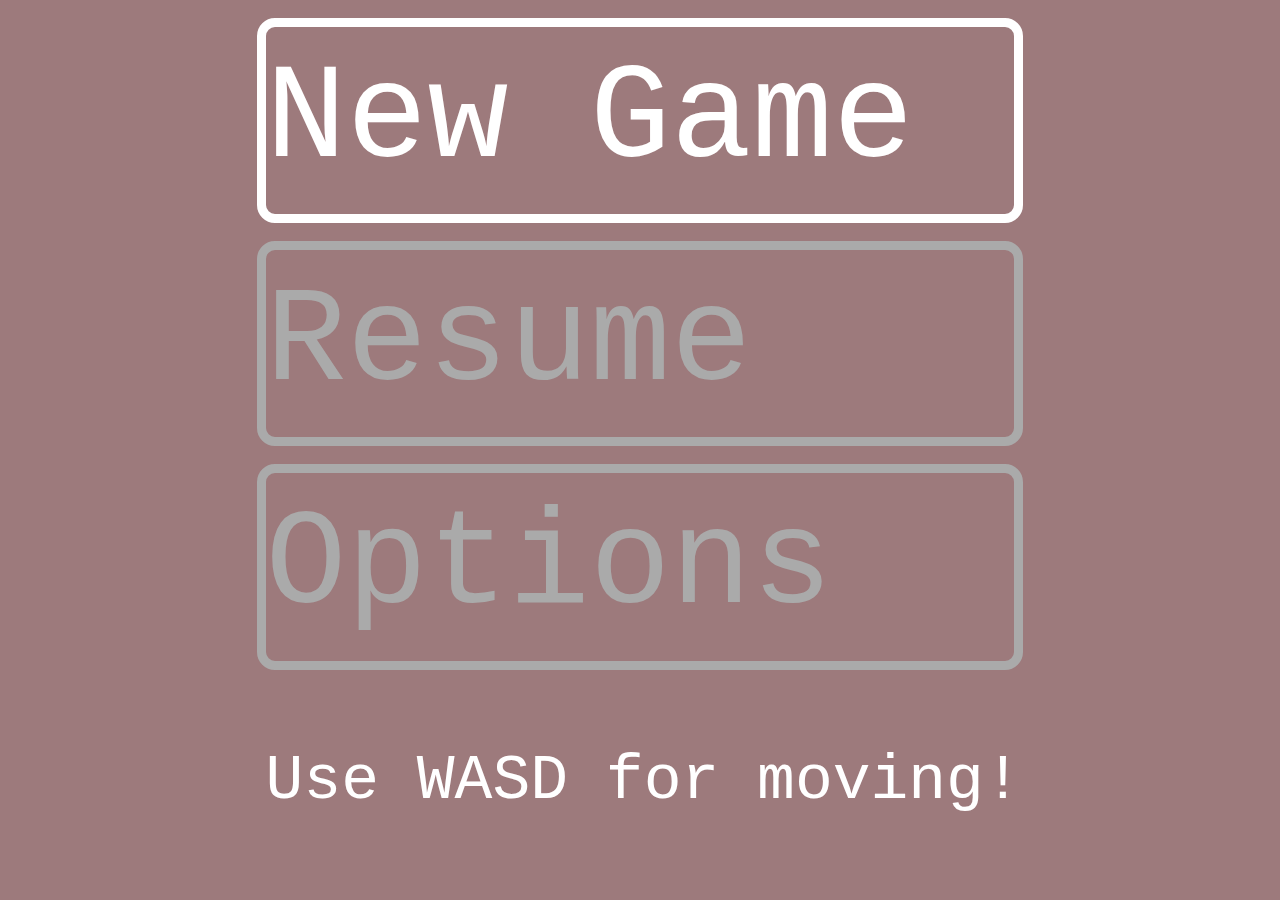
<file: InfinityLife/index.html>
﻿<!DOCTYPE html>

<html lang="en">
<head>
    <meta charset="utf-8" />
    <title>InfinityLife</title>
    <link rel="stylesheet" href="css/app.css" type="text/css" />
    <link rel="stylesheet" href="css/cells.css" type="text/css" />
    <link rel="stylesheet" href="css/menu.css" type="text/css" />
    <link rel="stylesheet" href="css/gameMenu.css" type="text/css" />
    <script type="text/javascript" src="helpers.js"></script>
    <script type="text/javascript" src="Units/cell.js"></script>
    <script type="text/javascript" src="Units/bacteriummap.js"></script>
    <script type="text/javascript" src="Units/bacteriummapfactory.js"></script>
    <script type="text/javascript" src="game.js"></script>
    <script type="text/javascript" src="app.js"></script>
    <script type="text/javascript" src="Scripts/quo.js"></script>
    <script type="text/javascript" src="Options/gesture.js"></script>
    <script type="text/javascript" src="Options/gamepad.js" ></script>
</head>
<body>
    <div id="menu">
        <!--<div></div>-->
        <div id="newGame"><span>New Game</span></div>
        <div id="resumeGame" ><span>Resume</span></div>
        <div class="inactiveMenu"><span>Options</span></div>
        <div id="help"><span>Use WASD for moving!</span></div>
    </div>
        <div class="parent">
            <div class="child">
                <div class="parent2">
                    <div class="child2">
                        <div id="bar">
                            <div id="pause" class="menuText">&#9776;</div>
                            <div class="menuText">Enemies 
                            <div id="enemy"></div>
                            </div>
                            <div class="menuText">Score 
                                <div id="score" ></div>
                            </div>
                            <div class="menuText">Best Score 
                                <div id="bestScore"></div>
                            </div>
                        </div>
                        <div id="game" class="">
                            <table>
                                <colgroup width="1*"></colgroup>
                                <colgroup width="1*"></colgroup>
                                <colgroup width="1*"></colgroup>
                                <colgroup width="1*"></colgroup>
                                <colgroup width="1*"></colgroup>
                                <colgroup width="1*"></colgroup>
                                <colgroup width="1*"></colgroup>
                                <colgroup width="1*"></colgroup>
                                <colgroup width="1*"></colgroup>
                                <colgroup width="1*"></colgroup>
                                <colgroup width="1*"></colgroup>
                                <colgroup width="1*"></colgroup>
                                <colgroup width="1*"></colgroup>
                                <colgroup width="1*"></colgroup>
                                <colgroup width="1*"></colgroup>
                                <colgroup width="1*"></colgroup>
                                <colgroup width="1*"></colgroup>
                                <colgroup width="1*"></colgroup>
                                <colgroup width="1*"></colgroup>
                                <colgroup width="1*"></colgroup>
                                <tbody></tbody>
                            </table>
                        </div>
                        <div id="endGame">
                            <div>
                                <div>
                                    <div id="endGameMessage">You dead!</div>
                                    <div id="newRecord">New record 999999</div>
                                    <div id="startNewGame">New Game</div>
                                    <div id="gotoMenu">Menu</div>
                                </div>
                            </div>
                        </div>

                </div>
            </div>
        </div>
    </div>
</body>
</html>
</file>
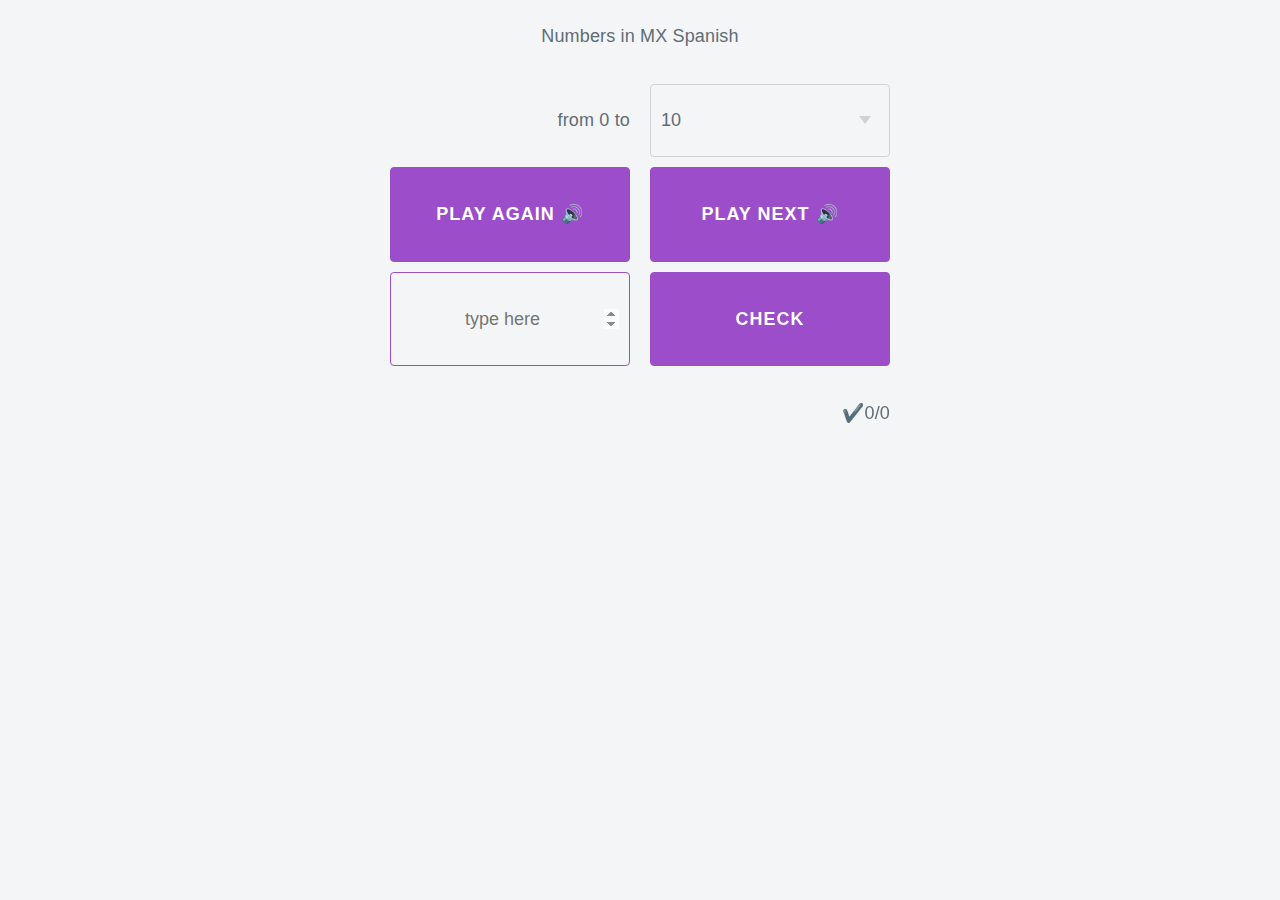
<file: SpanishNumbersRecognitionTrainer/index.html>
<!DOCTYPE html>
<html>
<head>
    <meta name="viewport" content="user-scalable=no" />
    <title>Spanish Numbers Recognition Trainer</title>
    <link rel="icon" type="image/x-icon" href="favicon.ico">
    <link rel="stylesheet" href="milligram.min.css">
</head>
<body>
    <style>

        html, body {
            height: 100%;
            width: 100%;
            margin: 0;
            background-color: #f4f5f6;
        }

        @media (orientation: landscape) {
            #container {
                margin: auto;
                height: 50%;
                width: 98%;
                display: grid;
                grid-template-columns: repeat(1, 1fr);
                gap: 10px;
                max-width: 500px;
            }

            #play, #next,
            #userValue, #verify,
            #maxValuePrefix, #maxValue,
            #result, #successfulAttempts {
                font-size: large;
            }

            input, select, #header {
                font-size: large !important;
            }
        }

        @media (orientation: portrait) {
            #container {
                margin-left: 1%;
                height: 50%;
                width: 98%;
                display: grid;
                grid-template-columns: repeat(1, 1fr);
                gap: 10px;
            }

            #maxValuePrefix, #result, #successfulAttempts {
                font-size: xxx-large;
            }

            #play, #next,
            #userValue, #verify,
            #maxValue {
                font-size: 2vh;
            }

            input, select, #header {
                font-size: xxx-large !important;
            }
        }

        #header {
            height: 100%;
            width: 100%;
            display: flex;
            justify-content: center;
            align-items: center;
        }

        input, select {
            padding-top: 0 !important;
            padding-bottom: 0 !important;
            color: inherit !important;
            margin-bottom: 0 !important;
        }

        #play, #next,
        #userValue, #verify,
        #maxValuePrefix, #maxValue {
            height: 100%;
            width: 100%;
        }

        #maxValuePrefix, #result, #successfulAttempts {
            height: 100%;
            width: 100%;
        }

        #maxValuePrefix, #resultRow, #result, #successfulAttempts {
            display: flex;
        }

        #maxValuePrefix, #successfulAttempts {
            justify-content: right;
            align-items: center;
        }

        #result {
            justify-content: left;
            align-items: center;
        }

        #userValue {
            text-align: center;
        }
    </style>
    <div id="container">

        <div class="row">
            <span id="header">Numbers in MX Spanish</span>
        </div>

        <div class="row">
            <div class="column">
                <span id="maxValuePrefix">from 0 to</span>
            </div>
            <div class="column">
                <select id="maxValue">
                    <option value="10">10</option>
                    <option value="100">100</option>
                    <option value="1000">1000</option>
                    <option value="10000">10000</option>
                </select>
            </div>
        </div>

        <div class="row">
            <div class="column">
                <button id="play">
                    Play again 🔊
                </button>
            </div>
            <div class="column">
                <button id="next">
                    Play next 🔊
                </button>
            </div>
        </div>

        <div class="row">
            <div class="column">
                <input id="userValue" type="number" min="0" step="1" max="10000" placeholder="type here" pattern="[0-9]+" inputmode="numeric" />
            </div>
            <div class="column">
                <button id="verify">Check</button>
            </div>
        </div>

        <div class="row" id="resultRow">
            <div class="column">
                <span id="result"></span>
            </div>
            <div class="column">
                <span id="successfulAttempts"></span>
            </div>
        </div>

    </div>

    <script>
        let url = "https://mx-num-poc.azurewebsites.net/api/Generator";

        let nextBtn = document.querySelector("#next");
        let verifyBtn = document.querySelector("#verify");
        let playBtn = document.querySelector("#play");

        let resultBox = document.querySelector("#result");
        let successfulAttemptsBox = document.querySelector("#successfulAttempts");

        let userValueInput = document.querySelector("#userValue");

        let marks = {
            correctAnswer: "✔️",
            wrongAnswer: "❌"
        };

        let state = {
            allAttempts: 0,
            successfulAttempts: 0,
            wasAnswered: false,
            guessedNumber: null
        };


        const audio = new Audio();
        audio.autoplay = true;

        let initAudio = () => {
            audio.src = "[data-uri]";
        }

        let cleanResult = () => {
            resultBox.innerHTML = '';
        };

        let guessNumber = () => {
            if (audio.src == '') {
                initAudio();
            }

            let numberUrl = new URL(url);
            let maxValue = document.querySelector("#maxValue").value;

            numberUrl.searchParams.set('maxValue', maxValue);
            let tempGuessedNumber = null;

            cleanResult();
            userValueInput.value = '';
            nextBtn.setAttribute("disabled", "disabled");
            playBtn.setAttribute("disabled", "disabled");
            verifyBtn.removeAttribute("disabled");

            fetch(numberUrl, {
                method: 'POST'
            })
                .then(response => {
                    if (response.ok) {
                        tempGuessedNumber = response.headers.get("guessed_number");
                        return response.arrayBuffer();
                    }
                    throw new Error();
                })
                .then(arrayBuffer => {
                    var reader = new FileReader();
                    reader.readAsDataURL(new Blob([arrayBuffer]));
                    reader.onloadend = function () {
                        audio.src = reader.result
                            .replace('data:application/octet-stream;', 'data:audio/wav;')
                            .replace('data:;', 'data:audio/wav;');
                        audio.play();
                        userValueInput.focus();
                    }

                    state.guessedNumber = tempGuessedNumber;
                    state.wasAnswered = false;

                    state.allAttempts++;
                    updateState();
                })
                .then(() => {
                    nextBtn.removeAttribute("disabled");
                    playBtn.removeAttribute("disabled");
                })
                .catch((error) => {
                    alert("Something went wrong");
                });;

        };

        nextBtn.addEventListener('click', guessNumber);

        let repeatNumber = () => {
            if (audio.src != '') {
                audio.play();
                userValueInput.focus();
                if (state.wasAnswered == false) {
                    cleanResult();
                }
            } else {
                guessNumber()
            }
        }

        playBtn.addEventListener('click', repeatNumber);

        let checkNumber = () => {

            let userValue = userValueInput.value;
            if (userValue == "") {
                return;
            }

            if (userValue == state.guessedNumber) {

                if (state.wasAnswered == false) {
                    state.successfulAttempts++;
                }
                state.wasAnswered = true;

                resultBox.innerHTML = marks.correctAnswer;

                verifyBtn.setAttribute("disabled", "disabled");

                updateState();
            } else {
                resultBox.innerHTML = marks.wrongAnswer;
            }
        };

        verifyBtn.addEventListener('click', checkNumber);

        console.log("test");

        let updateState = () => {
            successfulAttemptsBox.innerHTML
                = `${marks.correctAnswer}${state.successfulAttempts}/${state.allAttempts}`;
        }

        let setKeyHandlers = () => {
            let guessNumberKeys = ["*", "d", "D", "в", "В"];

            let checkNumberKeys = ["Enter", "s", "S", "ы", "Ы"];

            let repeatNumberKeys = ["/", "a", "A", "ф", "Ф"];

            document.addEventListener("keyup", function (event) {
                if (guessNumberKeys.includes(event.key)) {
                    guessNumber();
                } else if (checkNumberKeys.includes(event.key)) {
                    checkNumber();
                } else if (repeatNumberKeys.includes(event.key)) {
                    repeatNumber();
                }
            });
            userValueInput.focus();
        }

        setKeyHandlers();
        updateState();
    </script>
    <script type="text/javascript">
        !function (v, y, T) { var S = v.location, k = "script", D = "instrumentationKey", C = "ingestionendpoint", I = "disableExceptionTracking", E = "ai.device.", b = "toLowerCase", w = (D[b](), "crossOrigin"), N = "POST", e = "appInsightsSDK", t = T.name || "appInsights", n = ((T.name || v[e]) && (v[e] = t), v[t] || function (l) { var u = !1, d = !1, g = { initialize: !0, queue: [], sv: "6", version: 2, config: l }; function m(e, t) { var n = {}, a = "Browser"; return n[E + "id"] = a[b](), n[E + "type"] = a, n["ai.operation.name"] = S && S.pathname || "_unknown_", n["ai.internal.sdkVersion"] = "javascript:snippet_" + (g.sv || g.version), { time: (a = new Date).getUTCFullYear() + "-" + i(1 + a.getUTCMonth()) + "-" + i(a.getUTCDate()) + "T" + i(a.getUTCHours()) + ":" + i(a.getUTCMinutes()) + ":" + i(a.getUTCSeconds()) + "." + (a.getUTCMilliseconds() / 1e3).toFixed(3).slice(2, 5) + "Z", iKey: e, name: "Microsoft.ApplicationInsights." + e.replace(/-/g, "") + "." + t, sampleRate: 100, tags: n, data: { baseData: { ver: 2 } } }; function i(e) { e = "" + e; return 1 === e.length ? "0" + e : e } } var e, n, f = l.url || T.src; function a(e) { var t, n, a, i, o, s, r, c, p; u = !0, g.queue = [], d || (d = !0, i = f, r = (c = function () { var e, t = {}, n = l.connectionString; if (n) for (var a = n.split(";"), i = 0; i < a.length; i++) { var o = a[i].split("="); 2 === o.length && (t[o[0][b]()] = o[1]) } return t[C] || (t[C] = "https://" + ((e = (n = t.endpointsuffix) ? t.location : null) ? e + "." : "") + "dc." + (n || "services.visualstudio.com")), t }()).instrumentationkey || l[D] || "", c = (c = c[C]) ? c + "/v2/track" : l.endpointUrl, (p = []).push((t = "SDK LOAD Failure: Failed to load Application Insights SDK script (See stack for details)", n = i, o = c, (s = (a = m(r, "Exception")).data).baseType = "ExceptionData", s.baseData.exceptions = [{ typeName: "SDKLoadFailed", message: t.replace(/\./g, "-"), hasFullStack: !1, stack: t + "\nSnippet failed to load [" + n + "] -- Telemetry is disabled\nHelp Link: https://go.microsoft.com/fwlink/?linkid=2128109\nHost: " + (S && S.pathname || "_unknown_") + "\nEndpoint: " + o, parsedStack: [] }], a)), p.push((s = i, t = c, (o = (n = m(r, "Message")).data).baseType = "MessageData", (a = o.baseData).message = 'AI (Internal): 99 message:"' + ("SDK LOAD Failure: Failed to load Application Insights SDK script (See stack for details) (" + s + ")").replace(/\"/g, "") + '"', a.properties = { endpoint: t }, n)), i = p, r = c, JSON && ((o = v.fetch) && !T.useXhr ? o(r, { method: N, body: JSON.stringify(i), mode: "cors" }) : XMLHttpRequest && ((s = new XMLHttpRequest).open(N, r), s.setRequestHeader("Content-type", "application/json"), s.send(JSON.stringify(i))))) } function i(e, t) { d || setTimeout(function () { !t && g.core || a() }, 500) } f && ((n = y.createElement(k)).src = f, !(o = T[w]) && "" !== o || "undefined" == n[w] || (n[w] = o), n.onload = i, n.onerror = a, n.onreadystatechange = function (e, t) { "loaded" !== n.readyState && "complete" !== n.readyState || i(0, t) }, e = n, T.ld < 0 ? y.getElementsByTagName("head")[0].appendChild(e) : setTimeout(function () { y.getElementsByTagName(k)[0].parentNode.appendChild(e) }, T.ld || 0)); try { g.cookie = y.cookie } catch (h) { } function t(e) { for (; e.length;)!function (t) { g[t] = function () { var e = arguments; u || g.queue.push(function () { g[t].apply(g, e) }) } }(e.pop()) } var s, r, o = "track", c = "TrackPage", p = "TrackEvent", o = (t([o + "Event", o + "PageView", o + "Exception", o + "Trace", o + "DependencyData", o + "Metric", o + "PageViewPerformance", "start" + c, "stop" + c, "start" + p, "stop" + p, "addTelemetryInitializer", "setAuthenticatedUserContext", "clearAuthenticatedUserContext", "flush"]), g.SeverityLevel = { Verbose: 0, Information: 1, Warning: 2, Error: 3, Critical: 4 }, (l.extensionConfig || {}).ApplicationInsightsAnalytics || {}); return !0 !== l[I] && !0 !== o[I] && (t(["_" + (s = "onerror")]), r = v[s], v[s] = function (e, t, n, a, i) { var o = r && r(e, t, n, a, i); return !0 !== o && g["_" + s]({ message: e, url: t, lineNumber: n, columnNumber: a, error: i, evt: v.event }), o }, l.autoExceptionInstrumented = !0), g }(T.cfg)); function a() { T.onInit && T.onInit(n) } (v[t] = n).queue && 0 === n.queue.length ? (n.queue.push(a), n.trackPageView({})) : a() }(window, document, {
            src: "https://js.monitor.azure.com/scripts/b/ai.2.min.js",
            // name: "appInsights",
            // ld: 0,
            // useXhr: 1,
            crossOrigin: "anonymous",
            // onInit: null,
            cfg: { // Application Insights Configuration
                connectionString: "InstrumentationKey=3f7424de-dd85-4ce8-999b-8aaa20cc9299;IngestionEndpoint=https://eastus-8.in.applicationinsights.azure.com/;LiveEndpoint=https://eastus.livediagnostics.monitor.azure.com/"
            }
        });


        const params = new Proxy(new URLSearchParams(window.location.search), {
            get: (searchParams, prop) => searchParams.get(prop),
        });

        let sourceValue = params.utm_source ?? "direct";

        appInsights.trackEvent({ name: sourceValue });
    </script>
</body>
</html>
</file>
<file: InfinityLife/css/app.css>
﻿html, 
body {
    height: 100%;
    width:100%;
    margin:0;
    font-family: Courier New, Courier, monospace;
    background-color:#9D7A7C;
    color:#FFFFFF;
}

table {
    border-radius:4px;
    height: 100%;
    width: 98%;
    margin: auto;
    border: 3px solid cadetblue;
    background-color:cadetblue;
}

.freezeTable{
    border: 3px solid #9AEFFF;
}

.parent {
  font-size: 90vh;
  height: 1em;
}

.child {
    height: 100%;
    width: 1em; 
    margin:auto;
    max-width: 100%;
}

.parent2{
    max-height: 100%;
    font-size: 100vw;
    height: 1em;
}

.child2{
    width: 1em;
    height: 100%;
    max-width: 100%;
}


td{
    border-radius:3px;
    padding:0;
    background-color:rgb(209, 184, 144);
}

tr{
    height:5%;
}

td div {
    height: 100%;
    width: 100%;
    border-radius: 3px;
}
</file>
<file: InfinityLife/css/cells.css>
﻿.empty {
    background-color: rgb(209, 184, 144);
}

.main {
    background-color: #006A8D;
}

.enemy {
    background-color: rgb(151, 8, 88);
}

.bonus {
    background-color: #067E41;
}

.freeze {
    background-color: #9AEFFF;
}

.animationOptions {
    animation-duration: 0.25s;
    animation-timing-function: ease-out;
    animation-delay: 0;
    animation-direction: alternate;
    animation-iteration-count: 1;
    animation-fill-mode: none;
    animation-play-state: running;
}

.bornedCell {
    animation-name: born;
}

@keyframes born {
    0% {
        transform: scale(0.5);
    }
}

.dyingEnemyCell {
    animation-name: dieEnemy;
    opacity: 0.3333333333333333;
}

@keyframes dieEnemy {
    0% {
        background-color: rgb(151, 8, 88);
    }

    100% {
        transform: scale(0.5);
    }
}

.dyingBonusCell {
    animation-name: dieBonus;
    opacity: 0.25;
}

@keyframes dieBonus {
    0% {
        background-color: #067E41;
    }

    100% {
        transform: scale(0.5);
    }
}

.dyingFreezeCell {
    animation-name: dieFreeze;
    opacity: 0.25;
}

@keyframes dieFreeze {
    0% {
        background-color: #9AEFFF;
    }

    100% {
        transform: scale(0.5);
    }
}

.leftMoveMainCell {
    animation-name: leftMove;
}

@keyframes leftMove {
    0% {
        transform: translateX(100%);
    }
}

.rightMoveMainCell {
    animation-name: rightMove;
}

@keyframes rightMove {
    0% {
        transform: translateX(-100%);
    }
}

.upMoveMainCell {
    animation-name: upMove;
}

@keyframes upMove {
    0% {
        transform: translateY(100%);
    }
}


.downMoveMainCell {
    animation-name: downMove;
}

@keyframes downMove {
    0% {
        transform: translateY(-100%);
    }
}
</file>
<file: InfinityLife/css/menu.css>
﻿.invisible{
    display:none;
}
#menu{
    width:100%;
    font-size:104vh;   
    background-color:#9D7A7C;
    position: fixed;
    top:0px;
        
}

#menu div{ 
    cursor: pointer;   
    height: 0.2em;
    border: 1vh solid #FFFFFF;
    border-radius: 2vh;
    line-height: 20%;
    margin:2vh auto;
    color: #FFFFFF;
}

#menu div span{
    position: absolute;
}
.inactiveMenu{
    border: 1vh solid #AAAAAA !important;
    color: #AAAAAA  !important;
}
#game {
    height: 100%;
}

#menu > div:nth-child(4){
    border-width:0;
}

@media screen and (orientation: portrait) {
    #menu div {
        width: 80vw;
    }
    #menu div span{
        font-size: 16vw;
    }
    #menu > div:nth-child(4) > span{
        font-size: 6.5vw;		
    }
}

@media screen and (orientation: landscape) {
    #menu div{ 
        width: 0.8em;
    }
    
    #menu div span{
        font-size: 15vh;
    }
    #menu > div:nth-child(4) > span{
	    font-size: 7vh;		
    }
}
</file>
<file: InfinityLife/css/gameMenu.css>
﻿#bar{
    margin:0 auto 0.5% auto;
    height:9%;
    width:98%;
    padding-top:1%;
}

.menuText{
    text-align: center;
    background-color:cadetblue;    
    border-radius:5px;
    float: left;
    width: 29.6%;
    height: 100%;
}

.menuText:nth-child(1){
    margin-right:0.25%;
}

.menuText:nth-child(n+2){
    margin-left:0.25%;
}

#pause {
    cursor: pointer; 
    width:10%;  
    height: 100%;  
}

#percentEnemy{
    height: 100%;  
}

#score {
    height: 100%;  
}

#bestScore {
    height: 100%;  
}

#endGame{    
    position: fixed;
    height: 100%;
    width: 100%;
    top: 00%;
    left: 00%;
    font-size: 100vw;
    background-color: rgba(157,122,124,0.5);
}

#endGame > div {
    position: fixed;
    left: 50%;
}

#endGame > div > div {
    text-align: center;
    height: 100%;
    width: 100%;
    left: -50%;
    position: absolute;
    background-color: #9D7A7C;
    border: 1px solid;
}

#startNewGame,#gotoMenu{
    float:left;
    cursor: pointer; 
    width:97%;
    position: absolute;
}

#endGameMessage{
    margin-top:1vh;
}

@media screen and (orientation: portrait) {
    .menuText{
        font-size: 3vw;
        line-height: 5vw;
    }
    #pause{
        line-height: 10vw;
    }
    
    #endGame > div {
        width: 90vw;
        height: 6.5em;
        font-size: 11vw;
        top: 10%;
    }

    #endGame > div > div {
        border-radius:1.2vw;
    }

    #startNewGame,#gotoMenu{
        border: 0.7vw solid #FFFFFF;
        margin: 0 0.8vw;
        border-radius: 2vw;
    }

    #startNewGame{
        bottom: 18vw;
    }

    #gotoMenu {
        bottom: 2vw;
    }

}

@media screen and (orientation: landscape) {
    .menuText{
        line-height: 4vh;
        font-size: 3vh;
    }

    #pause{
        line-height: 9vh;
    }
    
    #endGame > div {       
        width: 10em;
        height: 6.5em;
        top: 25%;
        font-size: 8vh;
    }

    #endGame > div > div {
        border-radius:0.4vw;
    }

    #startNewGame,#gotoMenu{
        border: 0.7vh solid #FFFFFF;
        margin: 0 0.15vw;
        border-radius: 1.5vh;
    }

    #startNewGame{
        bottom: 14vh;
    }

    #gotoMenu {
        bottom: 2vh;
    }
}
</file>
